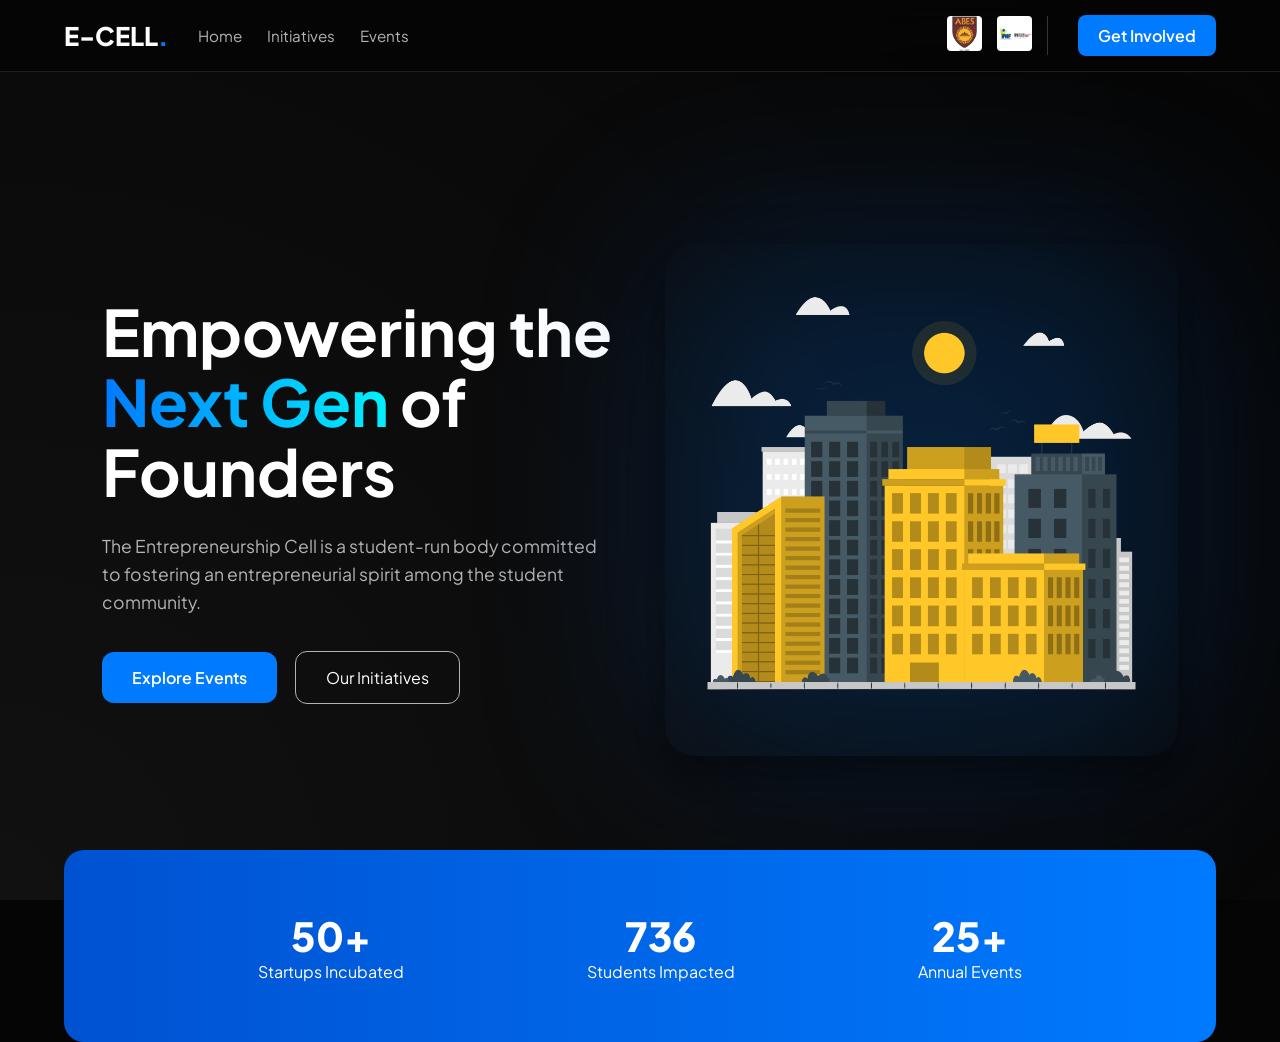
<file: Copy/index.html>
<!DOCTYPE html>
<html lang="en">
<head>
    <meta charset="UTF-8">
    <meta name="viewport" content="width=device-width, initial-scale=1.0">
    <title>E-Cell | Ideate. Innovate. Incubate.</title>
    <link rel="stylesheet" href="style.css">
    <link rel="icon" href="https://www.abes.ac.in/ecell/static/media/ecell_abes.d6428caca61583a3ea25.png" type="img/png">
    <link rel="stylesheet" href="https://cdnjs.cloudflare.com/ajax/libs/font-awesome/6.0.0/css/all.min.css">
    <link href="https://fonts.googleapis.com/css2?family=Plus+Jakarta+Sans:wght@300;400;600;800&display=swap" rel="stylesheet">
</head>
<body>

    <!-- Navigation -->
    <nav class="navbar">
        <div class="nav-left">
            <div class="logo">E-CELL<span>.</span></div>
            <ul class="nav-links">
                <li><a href="#home">Home</a></li>
                <li><a href="#initiatives">Initiatives</a></li>
                <li><a href="#events">Events</a></li>
            </ul>
        </div>

        <div class="nav-right">
            <!-- Institutional Logos as Links -->
            <div class="header-logos">
                <!-- Change href below to your college/partner link -->
                <a href="https://www.abes.ac.in" target="_blank" class="partner-link">
                    <img src="images.png" alt="College Logo 1">
                </a>
                <!-- Change href below to your college/partner link -->
                <a href="https://inurture.net" target="_blank" class="partner-link">
                    <img src="inic.jpeg" alt="Partner Logo 2">
                </a>
            </div>
            <a href="#contact" class="btn-primary">Get Involved</a>
        </div>
    </nav>

    <!-- Hero Section -->
    <section id="home" class="hero">
        <div class="hero-container">
            <div class="hero-content">
                <h1 class="fade-in">Empowering the <span>Next Gen</span> of Founders</h1>
                <p class="fade-in delay-1">The Entrepreneurship Cell is a student-run body committed to fostering an entrepreneurial spirit among the student community.</p>
                <div class="hero-btns fade-in delay-2">
                    <a href="#events" class="btn-main">Explore Events</a>
                    <a href="#initiatives" class="btn-outline">Our Initiatives</a>
                </div>
            </div>
            
            <!-- New Hero Image on the Right -->
            <div class="hero-image fade-in delay-1">
                <!-- Replace 'src' with your entrepreneurship-themed image -->
                <img src="build.png" alt="Entrepreneurship Illustration">
                <div class="image-glow"></div>
            </div>
        </div>
    </section>

    <!-- Stats Section -->
    <section class="stats">
        <div class="stat-card">
            <h3 class="counter" data-target="50">0</h3>
            <p>Startups Incubated</p>
        </div>
        <div class="stat-card">
            <h3 class="counter" data-target="1500">0</h3>
            <p>Students Impacted</p>
        </div>
        <div class="stat-card">
            <h3 class="counter" data-target="25">0</h3>
            <p>Annual Events</p>
        </div>
    </section>

    <script src="script.js"></script>
</body>
</html>
</file>
<file: Copy/style.css>
:root {
    --primary: #007AFF;
    --accent: #00F2FE;
    --bg: #050505;
    --card-bg: rgba(255, 255, 255, 0.05);
    --text: #ffffff;
    --text-dim: #b3b3b3;
}

* {
    margin: 0;
    padding: 0;
    box-sizing: border-box;
    font-family: 'Plus Jakarta Sans', sans-serif;
}

body {
    background-color: var(--bg);
    color: var(--text);
    overflow-x: hidden;
}

/* Navbar Tuning */
.navbar {
    display: flex;
    justify-content: space-between;
    align-items: center;
    padding: 15px 5%;
    position: fixed;
    width: 100%;
    z-index: 1000;
    background: rgba(5, 5, 5, 0.85);
    backdrop-filter: blur(15px);
    border-bottom: 1px solid rgba(255, 255, 255, 0.1);
}

.nav-left, .nav-right {
    display: flex;
    align-items: center;
    gap: 30px;
}

.header-logos {
    display: flex;
    gap: 15px;
    align-items: center;
    border-right: 1px solid rgba(255, 255, 255, 0.2);
    padding-right: 15px;
}

.partner-link img {
    height: 35px; /* Adjust size of logos */
    width: auto;
    border-radius: 4px;
    transition: transform 0.3s;
}

.partner-link img:hover {
    transform: scale(1.1);
}

.logo {
    font-size: 1.6rem;
    font-weight: 800;
}

.logo span { color: var(--primary); }

.nav-links {
    display: flex;
    list-style: none;
    gap: 25px;
}

.nav-links a {
    text-decoration: none;
    color: var(--text-dim);
    font-size: 0.95rem;
    transition: 0.3s;
}

.nav-links a:hover { color: var(--text); }

/* Hero Section Refined */
.hero {
    min-height: 100vh;
    display: flex;
    align-items: center;
    padding: 100px 8% 0 8%;
    background: radial-gradient(circle at bottom left, #111, #050505);
}

.hero-container {
    display: flex;
    align-items: center;
    justify-content: space-between;
    gap: 50px;
    width: 100%;
}

.hero-content {
    flex: 1;
}

.hero-content h1 {
    font-size: 4rem;
    line-height: 1.1;
    margin-bottom: 25px;
}

.hero-content h1 span {
    background: linear-gradient(to right, var(--primary), var(--accent));
    -webkit-background-clip: text;
    -webkit-text-fill-color: transparent;
}

.hero-content p {
    color: var(--text-dim);
    font-size: 1.1rem;
    line-height: 1.6;
    margin-bottom: 35px;
}

/* Right Side Image */
.hero-image {
    flex: 1;
    position: relative;
    display: flex;
    justify-content: center;
}

.hero-image img {
    width: 100%;
    max-width: 550px;
    border-radius: 30px;
    z-index: 2;
    box-shadow: 0 20px 50px rgba(0,0,0,0.5);
}

.image-glow {
    position: absolute;
    width: 100%;
    height: 100%;
    background: var(--primary);
    filter: blur(100px);
    opacity: 0.2;
    z-index: 1;
}

/* Buttons */
.btn-main {
    background: var(--primary);
    color: white;
    padding: 15px 30px;
    text-decoration: none;
    border-radius: 12px;
    font-weight: 600;
    margin-right: 15px;
    display: inline-block;
}

.btn-outline {
    border: 1px solid var(--text-dim);
    color: white;
    padding: 15px 30px;
    text-decoration: none;
    border-radius: 12px;
    display: inline-block;
}

.btn-primary {
    background: var(--primary);
    color: white;
    padding: 10px 20px;
    border-radius: 8px;
    text-decoration: none;
    font-weight: 600;
}

/* Stats */
.stats {
    display: flex;
    justify-content: space-around;
    padding: 60px 8%;
    background: linear-gradient(90deg, #0052D1, #007AFF);
    margin-top: -50px;
    position: relative;
    z-index: 5;
    border-radius: 20px;
    width: 90%;
    margin-left: auto;
    margin-right: auto;
}

.stat-card { text-align: center; color: white; }
.stat-card h3 { font-size: 2.5rem; font-weight: 800; }

/* Animations */
.fade-in {
    opacity: 0;
    transform: translateY(30px);
    animation: fadeInUp 0.8s forwards;
}
.delay-1 { animation-delay: 0.3s; }
.delay-2 { animation-delay: 0.5s; }

@keyframes fadeInUp {
    to { opacity: 1; transform: translateY(0); }
}

/* Responsive */
@media (max-width: 992px) {
    .hero-container { flex-direction: column; text-align: center; }
    .hero-content h1 { font-size: 3rem; }
    .hero-image img { max-width: 80%; }
    .header-logos { display: none; } /* Hide partner logos on mobile to save space */
}
</file>
